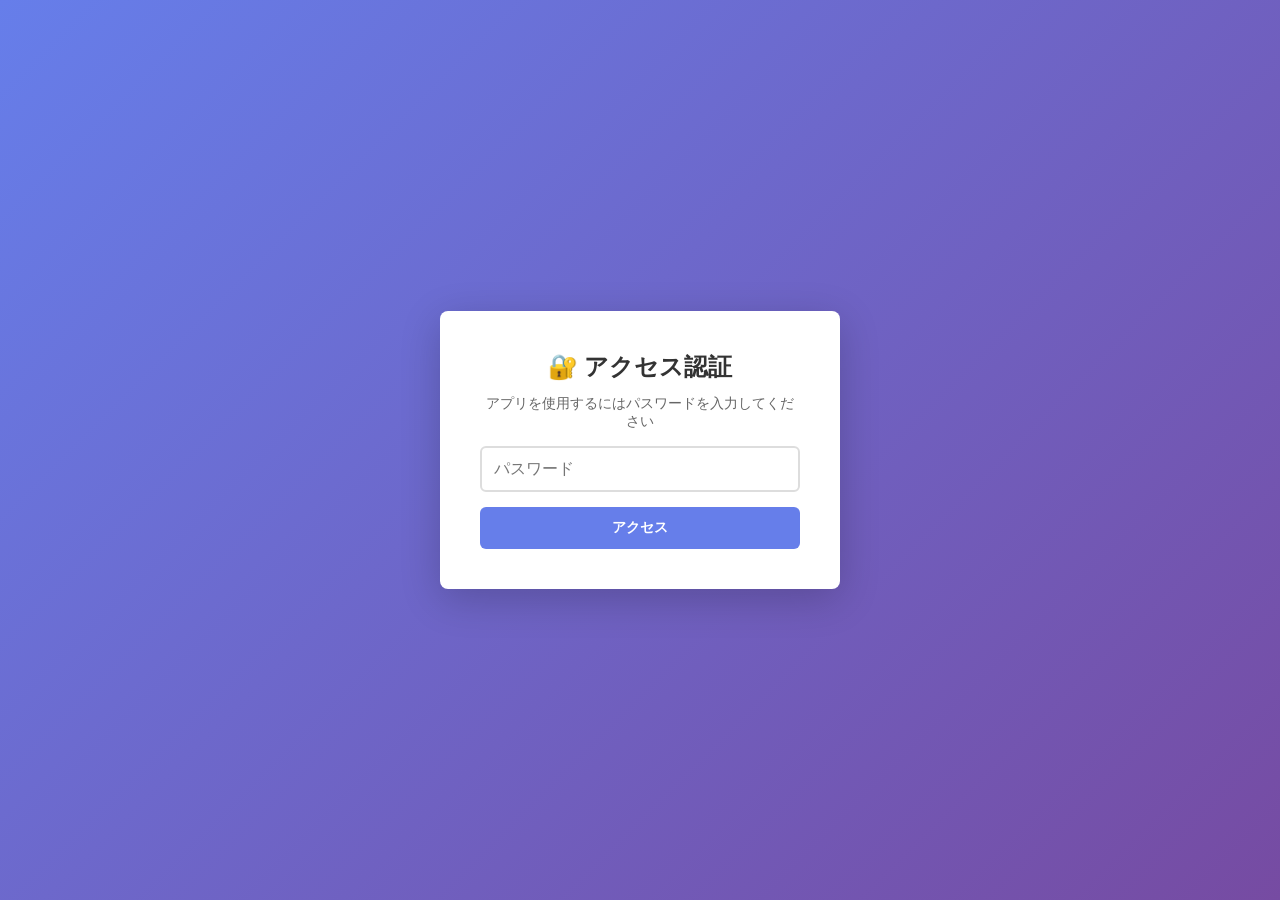
<file: index.html>
<!DOCTYPE html>
<html lang="ja">
<head>
    <meta charset="UTF-8">
    <meta name="viewport" content="width=device-width, initial-scale=1.0, viewport-fit=cover">
    <title>漢字検索</title>
    <link rel="stylesheet" href="styles.css">
</head>
<body>
    <!-- パスワード認証画面 (デフォルトで非表示) -->
    <div class="password-screen hidden" id="passwordScreen">
        <div class="password-box">
            <h1>🔐 アクセス認証</h1>
            <p>アプリを使用するにはパスワードを入力してください</p>
            <div class="password-input-group">
                <input type="password" id="passwordInput" placeholder="パスワード" autofocus>
            </div>
            <button class="password-button" onclick="authManager.checkPassword()">アクセス</button>
            <div class="password-error" id="passwordError"></div>
        </div>
    </div>

    <!-- メイン画面 (デフォルトで表示) -->
    <div class="main-screen" id="mainScreen">
        <div class="container">
            <!-- ヘッダー -->
            <div class="header">
                <h1>🔍 漢字検索</h1>
                <p>漢字または読み仮名で番号を検索</p>
                <div class="header-buttons">
                    <a href="data_input_tool.html" class="header-btn">📝 データ編集</a>
                    <button class="header-btn" onclick="authManager.logout()" style="background: rgba(255, 255, 255, 0.2); cursor: pointer;">🚪 ログアウト</button>
                </div>
            </div>

            <!-- コンテンツエリア -->
            <div class="content">
                <!-- ファイルセクション -->
                <div class="file-section">
                    <div class="file-input-wrapper">
                        <label class="file-input-label" for="csvFile">
                            📁 CSVファイルを選択
                        </label>
                        <input type="file" id="csvFile" accept=".csv">
                    </div>
                    <div class="file-status" id="fileStatus"></div>
                    <div class="file-list" id="fileList"></div>
                    <div class="button-row">
                        <button class="btn-primary" onclick="document.getElementById('csvFile').click()">+ 追加</button>
                        <button class="btn-secondary" onclick="app.clearAllFiles()">全削除</button>
                    </div>
                </div>

                <!-- 検索セクション -->
                <div class="search-section">
                    <label for="searchInput">検索</label>
                    <div class="search-input-wrapper">
                        <input
                            type="text"
                            id="searchInput"
                            placeholder="漢字または読み仮名"
                            disabled
                        >
                        <button class="search-clear-btn" onclick="app.clearSearch()">✕</button>
                    </div>
                </div>

                <!-- 検索結果セクション -->
                <div class="results-section" id="resultsSection" tabindex="-1">
                    <div class="empty-state">ファイルを選択してください</div>
                </div>

                <!-- 統計情報 -->
                <div class="stats" id="stats"></div>
            </div>
        </div>
    </div>

    <!-- 認証スクリプト -->
    <script src="auth.js"></script>
    <!-- メインアプリケーション -->
    <script src="app.js"></script>
    <!-- 認証マネージャー初期化 -->
    <script>
        // パスワードのハッシュ（ビルド時に環境変数から埋め込まれます）
        const PASSWORD_HASH = "___PASSWORD_HASH_PLACEHOLDER___";

        // 認証マネージャーを初期化
        const authManager = new AuthManager(PASSWORD_HASH);
    </script>
</body>
</html>
</file>
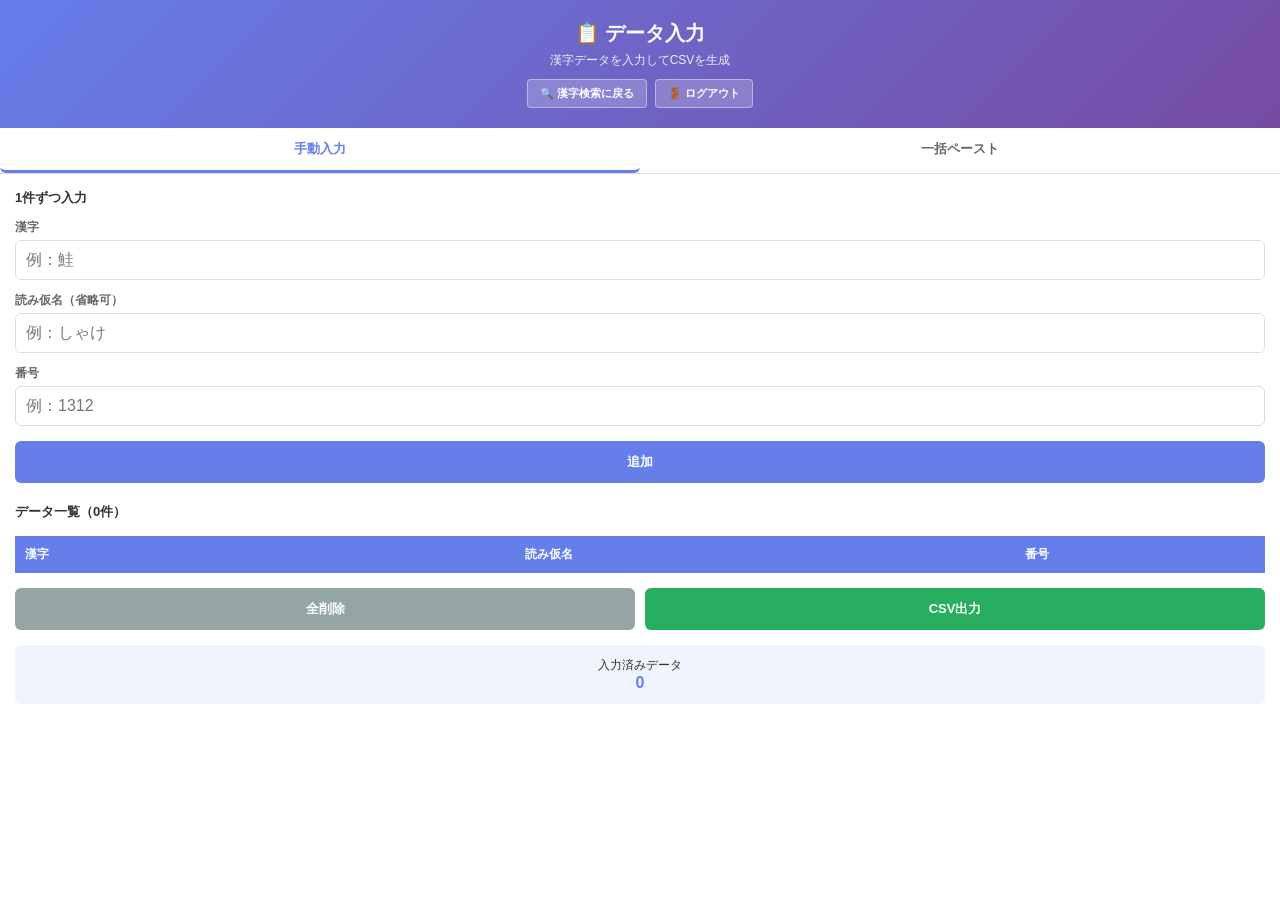
<file: data_input_tool.html>
<!DOCTYPE html>
<html lang="ja">
<head>
    <meta charset="UTF-8">
    <meta name="viewport" content="width=device-width, initial-scale=1.0, viewport-fit=cover">
    <title>データ入力</title>
    <style>
        * {
            margin: 0;
            padding: 0;
            box-sizing: border-box;
            -webkit-tap-highlight-color: transparent;
        }
        
        html, body {
            width: 100%;
            height: 100%;
        }
        
        body {
            font-family: -apple-system, BlinkMacSystemFont, 'Segoe UI', 'Hiragino Sans', sans-serif;
            background: white;
            padding: env(safe-area-inset-bottom) 0 0 0;
        }
        
        .container {
            display: flex;
            flex-direction: column;
            min-height: 100vh;
            max-width: 100%;
        }
        
        .header {
            background: linear-gradient(135deg, #667eea 0%, #764ba2 100%);
            color: white;
            padding: 20px;
            padding-top: max(20px, env(safe-area-inset-top));
            text-align: center;
            flex-shrink: 0;
        }
        
        .header h1 {
            font-size: 20px;
            margin-bottom: 5px;
            font-weight: 600;
        }
        
        .header p {
            opacity: 0.9;
            font-size: 12px;
        }

        .header-buttons {
            margin-top: 10px;
            display: flex;
            gap: 8px;
            justify-content: center;
        }

        .header-btn {
            background: rgba(255, 255, 255, 0.2);
            color: white;
            border: 1px solid rgba(255, 255, 255, 0.4);
            padding: 6px 12px;
            border-radius: 4px;
            font-size: 11px;
            font-weight: 600;
            cursor: pointer;
            text-decoration: none;
            display: inline-block;
        }

        .header-btn:active {
            background: rgba(255, 255, 255, 0.3);
        }
        
        .tabs {
            display: flex;
            background: white;
            border-bottom: 1px solid #ddd;
            flex-shrink: 0;
        }
        
        .tab-btn {
            flex: 1;
            padding: 12px;
            border: none;
            background: white;
            font-size: 13px;
            font-weight: 600;
            cursor: pointer;
            color: #666;
            border-bottom: 3px solid transparent;
        }
        
        .tab-btn.active {
            color: #667eea;
            border-bottom-color: #667eea;
        }
        
        .content {
            flex: 1;
            overflow-y: auto;
            -webkit-overflow-scrolling: touch;
            padding: 15px;
        }
        
        .tab-content {
            display: none;
        }
        
        .tab-content.active {
            display: block;
        }
        
        .section-title {
            font-size: 13px;
            font-weight: 600;
            color: #333;
            margin-bottom: 12px;
            margin-top: 15px;
        }
        
        .section-title:first-child {
            margin-top: 0;
        }
        
        .input-group {
            margin-bottom: 12px;
        }
        
        .input-label {
            display: block;
            font-size: 12px;
            color: #666;
            margin-bottom: 4px;
            font-weight: 600;
        }
        
        input[type="text"],
        textarea {
            width: 100%;
            padding: 10px;
            border: 1px solid #ddd;
            border-radius: 6px;
            font-size: 16px;
            font-family: inherit;
            -webkit-appearance: none;
            appearance: none;
        }
        
        input[type="text"]:focus,
        textarea:focus {
            outline: none;
            border-color: #667eea;
            box-shadow: 0 0 0 3px rgba(102, 126, 234, 0.1);
        }
        
        textarea {
            min-height: 100px;
            font-family: 'Courier New', monospace;
            resize: vertical;
            margin-bottom: 10px;
        }
        
        .format-hint {
            background: #f0f4ff;
            padding: 10px;
            border-radius: 4px;
            font-size: 11px;
            color: #666;
            margin-bottom: 12px;
            line-height: 1.4;
        }
        
        .button-group {
            display: grid;
            grid-template-columns: 1fr 1fr;
            gap: 10px;
            margin-top: 15px;
        }
        
        .button-group.full {
            grid-template-columns: 1fr;
        }
        
        button {
            padding: 12px;
            border: none;
            border-radius: 6px;
            font-size: 13px;
            font-weight: 600;
            cursor: pointer;
            -webkit-appearance: none;
            appearance: none;
        }
        
        .btn-primary {
            background: #667eea;
            color: white;
        }
        
        .btn-primary:active {
            background: #5568d3;
        }
        
        .btn-success {
            background: #27ae60;
            color: white;
        }
        
        .btn-success:active {
            background: #229954;
        }
        
        .btn-danger {
            background: #95a5a6;
            color: white;
        }
        
        .btn-danger:active {
            background: #7f8c8d;
        }
        
        .table-container {
            margin-top: 15px;
            overflow-x: auto;
            -webkit-overflow-scrolling: touch;
        }
        
        table {
            width: 100%;
            border-collapse: collapse;
            font-size: 12px;
        }
        
        table thead {
            background: #667eea;
            color: white;
            position: sticky;
            top: 0;
        }
        
        table th {
            padding: 10px;
            text-align: left;
            font-weight: 600;
        }
        
        table td {
            padding: 8px 10px;
            border-bottom: 1px solid #eee;
        }
        
        table tbody tr:active {
            background: #f5f5f5;
        }
        
        .btn-delete-small {
            background: #e74c3c;
            color: white;
            padding: 6px 8px;
            font-size: 11px;
            border-radius: 4px;
        }
        
        .btn-delete-small:active {
            background: #c0392b;
        }
        
        .message {
            padding: 10px;
            margin-bottom: 10px;
            border-radius: 4px;
            font-size: 12px;
            text-align: center;
        }
        
        .message.success {
            background: #d4edda;
            color: #155724;
        }
        
        .message.error {
            background: #f8d7da;
            color: #721c24;
        }
        
        .stats {
            background: #f0f4ff;
            padding: 12px;
            border-radius: 6px;
            margin-top: 15px;
            font-size: 12px;
            color: #333;
            text-align: center;
        }
        
        .stats-value {
            font-weight: 600;
            color: #667eea;
            font-size: 16px;
        }
    </style>
</head>
<body>
    <div class="container">
        <div class="header">
            <h1>📋 データ入力</h1>
            <p>漢字データを入力してCSVを生成</p>
            <div class="header-buttons">
                <a href="index.html" class="header-btn">🔍 漢字検索に戻る</a>
                <button class="header-btn" onclick="logout()" style="background: rgba(255, 255, 255, 0.2); cursor: pointer;">🚪 ログアウト</button>
            </div>
        </div>
        
        <div class="tabs">
            <button class="tab-btn active" onclick="switchTab(0)">手動入力</button>
            <button class="tab-btn" onclick="switchTab(1)">一括ペースト</button>
        </div>
        
        <div class="content">
            <!-- 手動入力 -->
            <div class="tab-content active">
                <div class="section-title">1件ずつ入力</div>
                <div class="input-group">
                    <label class="input-label">漢字</label>
                    <input type="text" id="newKanji" placeholder="例：鮭" maxlength="10">
                </div>
                <div class="input-group">
                    <label class="input-label">読み仮名（省略可）</label>
                    <input type="text" id="newYomi" placeholder="例：しゃけ" maxlength="20">
                </div>
                <div class="input-group">
                    <label class="input-label">番号</label>
                    <input type="text" id="newNumber" placeholder="例：1312" maxlength="10">
                </div>
                <div class="button-group full">
                    <button class="btn-primary" onclick="addRow()">追加</button>
                </div>
            </div>
            
            <!-- 一括ペースト -->
            <div class="tab-content">
                <div class="section-title">形式選択</div>
                <div class="format-hint">
                    📝 以下の形式でペーストしてください：<br/>
                    <code style="display: block; margin-top: 6px; padding: 6px; background: white; border-radius: 4px; border: 1px solid #ddd; font-size: 10px;">
鮭,しゃけ,1312<br/>
実,み,310<br/>
根,ね,610
                    </code>
                    <br/>または（読み仮名なし）<br/>
                    <code style="display: block; margin-top: 6px; padding: 6px; background: white; border-radius: 4px; border: 1px solid #ddd; font-size: 10px;">
凍,129<br/>
船,989
                    </code>
                </div>
                <textarea id="pasteArea" placeholder="漢字,読み仮名,番号&#10;..."></textarea>
                <div class="button-group full">
                    <button class="btn-success" onclick="importFromPaste()">インポート</button>
                </div>
                <div id="pasteMessage"></div>
            </div>
            
            <!-- 共通セクション -->
            <div class="section-title" style="margin-top: 20px;">データ一覧（<span id="dataCount">0</span>件）</div>
            
            <div class="table-container">
                <table>
                    <thead>
                        <tr>
                            <th style="width: 40%;">漢字</th>
                            <th style="width: 40%;">読み仮名</th>
                            <th style="width: 20%;">番号</th>
                        </tr>
                    </thead>
                    <tbody id="dataTable">
                    </tbody>
                </table>
            </div>
            
            <div class="button-group">
                <button class="btn-danger" onclick="clearAll()">全削除</button>
                <button class="btn-success" onclick="downloadCSV()">CSV出力</button>
            </div>
            
            <div class="stats">
                <div>入力済みデータ</div>
                <div class="stats-value" id="statsValue">0</div>
            </div>
        </div>
    </div>
    
    <script>
        /**
         * ログアウト処理
         */
        function logout() {
            sessionStorage.removeItem('kanji_search_authenticated');
            window.location.href = 'index.html';
        }

        let data = [];

        function switchTab(index) {
            document.querySelectorAll('.tab-btn').forEach((btn, i) => {
                btn.classList.toggle('active', i === index);
            });
            document.querySelectorAll('.tab-content').forEach((content, i) => {
                content.classList.toggle('active', i === index);
            });
        }
        
        function addRow() {
            const kanji = document.getElementById('newKanji').value.trim();
            const yomi = document.getElementById('newYomi').value.trim();
            const number = document.getElementById('newNumber').value.trim();
            
            if (!kanji || !number) {
                alert('漢字と番号は必須です');
                return;
            }
            
            data.push({ kanji, yomi, number });
            data.sort((a, b) => parseInt(a.number) - parseInt(b.number));
            
            document.getElementById('newKanji').value = '';
            document.getElementById('newYomi').value = '';
            document.getElementById('newNumber').value = '';
            document.getElementById('newKanji').focus();
            
            renderTable();
            updateStats();
        }
        
        function importFromPaste() {
            const text = document.getElementById('pasteArea').value.trim();
            const msg = document.getElementById('pasteMessage');
            
            if (!text) {
                msg.innerHTML = '<div class="message error">テキストを入力してください</div>';
                return;
            }
            
            let imported = 0, skipped = 0;
            
            text.split('\n').forEach(line => {
                const parts = line.split(',').map(p => p.trim());
                if (parts.length >= 2) {
                    const kanji = parts[0];
                    const yomi = parts.length >= 3 ? parts[1] : '';
                    const number = parts.length >= 3 ? parts[2] : parts[1];
                    
                    if (kanji && number && !isNaN(number)) {
                        if (!data.some(d => d.kanji === kanji && d.number === number)) {
                            data.push({ kanji, yomi, number });
                            imported++;
                        } else {
                            skipped++;
                        }
                    }
                }
            });
            
            if (imported > 0) {
                data.sort((a, b) => parseInt(a.number) - parseInt(b.number));
                renderTable();
                updateStats();
                msg.innerHTML = `<div class="message success">✓ ${imported}件をインポート${skipped > 0 ? `（重複${skipped}件スキップ）` : ''}</div>`;
                document.getElementById('pasteArea').value = '';
            } else {
                msg.innerHTML = '<div class="message error">✗ インポート可能なデータがありません</div>';
            }
        }
        
        function deleteRow(index) {
            data.splice(index, 1);
            renderTable();
            updateStats();
        }
        
        function renderTable() {
            const tbody = document.getElementById('dataTable');
            tbody.innerHTML = data.map((item, i) => `
                <tr>
                    <td>${item.kanji}</td>
                    <td>${item.yomi || '-'}</td>
                    <td>${item.number}</td>
                </tr>
            `).join('');
        }
        
        function updateStats() {
            document.getElementById('dataCount').textContent = data.length;
            document.getElementById('statsValue').textContent = data.length;
        }
        
        function clearAll() {
            if (confirm('すべて削除しますか？')) {
                data = [];
                renderTable();
                updateStats();
            }
        }
        
        function downloadCSV() {
            if (data.length === 0) {
                alert('データがありません');
                return;
            }
            
            let csv = '漢字,読み仮名,番号\n';
            csv += data.map(item => `${item.kanji},${item.yomi},${item.number}`).join('\n');
            
            const blob = new Blob([csv], { type: 'text/csv;charset=utf-8;' });
            const url = URL.createObjectURL(blob);
            const link = document.createElement('a');
            link.href = url;
            link.download = 'kanji_data.csv';
            link.style.display = 'none';
            document.body.appendChild(link);
            link.click();
            document.body.removeChild(link);
        }
        
        // Enterキー対応
        document.getElementById('newNumber')?.addEventListener('keypress', (e) => {
            if (e.key === 'Enter') addRow();
        });
    </script>
</body>
</html>
</file>
<file: styles.css>
/* ============================================
   CSS カスタムプロパティ（デザイントークン）
   ============================================ */
:root {
    /* Colors */
    --color-primary: #667eea;
    --color-primary-dark: #5568d3;
    --color-secondary: #764ba2;
    --color-success: #27ae60;
    --color-danger: #e74c3c;
    --color-warning: #f39c12;
    --color-text-primary: #333;
    --color-text-secondary: #666;
    --color-text-light: #999;
    --color-bg-primary: #ffffff;
    --color-bg-secondary: #f5f5f5;
    --color-border: #ddd;
    --color-border-light: #eee;

    /* Spacing */
    --spacing-xs: 4px;
    --spacing-sm: 8px;
    --spacing-md: 12px;
    --spacing-lg: 15px;
    --spacing-xl: 20px;
    --spacing-2xl: 40px;

    /* Border Radius */
    --radius-sm: 4px;
    --radius-md: 6px;
    --radius-lg: 8px;
    --radius-full: 10px;

    /* Typography */
    --font-family: -apple-system, BlinkMacSystemFont, 'Segoe UI', 'Hiragino Sans', sans-serif;
    --font-size-xs: 10px;
    --font-size-sm: 11px;
    --font-size-base: 12px;
    --font-size-md: 13px;
    --font-size-lg: 14px;
    --font-size-xl: 16px;
    --font-size-2xl: 20px;
    --font-size-3xl: 22px;
    --font-size-4xl: 24px;
    --font-size-5xl: 28px;

    --font-weight-normal: 400;
    --font-weight-semibold: 600;
    --font-weight-bold: 700;

    /* Shadows */
    --shadow-sm: 0 2px 4px rgba(0, 0, 0, 0.1);
    --shadow-md: 0 4px 6px rgba(0, 0, 0, 0.1);
    --shadow-lg: 0 10px 40px rgba(0, 0, 0, 0.2);

    /* Gradients */
    --gradient-primary: linear-gradient(135deg, #667eea 0%, #764ba2 100%);
}

/* ============================================
   リセット & グローバルスタイル
   ============================================ */
* {
    margin: 0;
    padding: 0;
    box-sizing: border-box;
    -webkit-tap-highlight-color: transparent;
}

html, body {
    width: 100%;
    height: 100%;
}

body {
    font-family: var(--font-family);
    background: var(--gradient-primary);
    min-height: 100vh;
    padding: env(safe-area-inset-bottom) 0 0 0;
    display: flex;
    flex-direction: column;
    color: var(--color-text-primary);
}

/* ============================================
   コンテナレイアウト
   ============================================ */
.container {
    display: flex;
    flex-direction: column;
    height: 100vh;
    max-width: 100%;
}

/* ============================================
   パスワード画面
   ============================================ */
.password-screen {
    display: flex;
    justify-content: center;
    align-items: center;
    min-height: 100vh;
    background: var(--gradient-primary);
}

.password-screen.hidden {
    display: none;
}

.password-box {
    background: var(--color-bg-primary);
    padding: var(--spacing-2xl);
    border-radius: var(--radius-lg);
    box-shadow: var(--shadow-lg);
    width: 90%;
    max-width: 400px;
    text-align: center;
}

.password-box h1 {
    font-size: var(--font-size-4xl);
    color: var(--color-text-primary);
    margin-bottom: var(--spacing-md);
    font-weight: var(--font-weight-semibold);
}

.password-box p {
    color: var(--color-text-secondary);
    font-size: var(--font-size-lg);
    margin-bottom: var(--spacing-lg);
}

.password-input-group {
    margin-bottom: var(--spacing-lg);
}

.password-input-group input {
    width: 100%;
    padding: var(--spacing-md);
    border: 2px solid var(--color-border);
    border-radius: var(--radius-md);
    font-size: var(--font-size-xl);
    font-family: inherit;
    -webkit-appearance: none;
    transition: border-color 0.3s ease;
}

.password-input-group input:focus {
    outline: none;
    border-color: var(--color-primary);
}

.password-button {
    width: 100%;
    padding: var(--spacing-md);
    background: var(--color-primary);
    color: var(--color-bg-primary);
    border: none;
    border-radius: var(--radius-md);
    font-size: var(--font-size-lg);
    font-weight: var(--font-weight-semibold);
    cursor: pointer;
    transition: background-color 0.3s ease;
}

.password-button:active {
    background: var(--color-primary-dark);
}

.password-error {
    color: var(--color-danger);
    font-size: var(--font-size-sm);
    margin-top: var(--spacing-md);
    display: none;
}

.password-error.show {
    display: block;
}

/* ============================================
   メイン画面
   ============================================ */
.main-screen {
    display: flex;
    flex-direction: column;
    height: 100vh;
}

.main-screen.hidden {
    display: none;
}

/* ============================================
   ヘッダー
   ============================================ */
.header {
    background: var(--gradient-primary);
    color: var(--color-bg-primary);
    padding: var(--spacing-lg);
    padding-top: max(var(--spacing-lg), env(safe-area-inset-top));
    text-align: center;
    flex-shrink: 0;
}

.header h1 {
    font-size: var(--font-size-3xl);
    margin-bottom: var(--spacing-xs);
    font-weight: var(--font-weight-semibold);
}

.header p {
    opacity: 0.9;
    font-size: var(--font-size-sm);
}

.header-buttons {
    margin-top: var(--spacing-md);
    display: flex;
    gap: var(--spacing-sm);
    justify-content: center;
}

.header-btn {
    background: rgba(255, 255, 255, 0.2);
    color: var(--color-bg-primary);
    border: 1px solid rgba(255, 255, 255, 0.4);
    padding: var(--spacing-xs) var(--spacing-md);
    border-radius: var(--radius-sm);
    font-size: var(--font-size-xs);
    font-weight: var(--font-weight-semibold);
    cursor: pointer;
    text-decoration: none;
    display: inline-block;
    transition: background-color 0.3s ease;
}

.header-btn:active {
    background: rgba(255, 255, 255, 0.3);
}

/* ============================================
   コンテンツエリア
   ============================================ */
.content {
    flex: 1;
    display: grid;
    grid-template-columns: 1fr;
    grid-template-rows: 1fr auto auto auto;
    gap: var(--spacing-lg);
    padding: var(--spacing-lg);
    overflow: hidden;
    background: var(--color-bg-primary);
}

/* モバイル（全幅）：結果を上部に表示 */
.results-section {
    grid-column: 1;
    grid-row: 1;
}

.file-section {
    grid-column: 1;
    grid-row: 2;
}

.search-section {
    grid-column: 1;
    grid-row: 3;
}

.stats {
    grid-column: 1;
    grid-row: 4;
}

@media (min-width: 768px) {
    .content {
        grid-template-columns: 280px 1fr;
        grid-template-rows: 1fr auto auto;
        background: white;
    }

    .file-section {
        grid-row: 1 / 4;
        grid-column: 1;
    }

    .results-section {
        grid-row: 1;
        grid-column: 2;
    }

    .search-section {
        grid-row: 2;
        grid-column: 2;
    }

    .stats {
        grid-row: 3;
        grid-column: 2;
    }
}

/* ============================================
   ファイルセクション
   ============================================ */
.file-section {
    padding: var(--spacing-lg);
    background: var(--color-bg-secondary);
    border-radius: var(--radius-lg);
    flex-shrink: 0;
}

@media (min-width: 768px) {
    .file-section {
        height: fit-content;
        max-height: 100%;
        overflow-y: auto;
    }
}

.file-input-wrapper {
    position: relative;
    margin-bottom: var(--spacing-md);
}

.file-input-label {
    display: block;
    padding: var(--spacing-md) var(--spacing-lg);
    background: var(--color-bg-primary);
    border: 2px dashed var(--color-border);
    border-radius: var(--radius-md);
    text-align: center;
    font-size: var(--font-size-md);
    font-weight: var(--font-weight-semibold);
    color: var(--color-text-secondary);
    cursor: pointer;
    transition: all 0.3s ease;
    user-select: none;
}

.file-input-label:active {
    background: #f9f9f9;
}

.file-input-label:hover {
    border-color: var(--color-primary);
    background: #fafafa;
}

.file-input-label.drag-over {
    background: #f0f8ff;
    border-color: var(--color-primary);
    border-style: solid;
}

input[type="file"] {
    display: none;
}

.file-status {
    font-size: var(--font-size-sm);
    color: var(--color-text-secondary);
    margin-top: var(--spacing-sm);
}

.file-status.success {
    color: var(--color-success);
    font-weight: var(--font-weight-semibold);
}

.file-list {
    margin-top: var(--spacing-md);
    font-size: var(--font-size-sm);
    max-height: 80px;
    overflow-y: auto;
}

.file-item {
    background: var(--color-bg-primary);
    padding: var(--spacing-sm) var(--spacing-md);
    margin-bottom: var(--spacing-xs);
    border-radius: var(--radius-sm);
    display: flex;
    justify-content: space-between;
    align-items: center;
    gap: var(--spacing-sm);
}

.file-item-name {
    flex: 1;
    white-space: nowrap;
    overflow: hidden;
    text-overflow: ellipsis;
}

.file-item-count {
    background: var(--color-primary);
    color: var(--color-bg-primary);
    padding: var(--spacing-xs) var(--spacing-sm);
    border-radius: var(--radius-full);
    font-size: var(--font-size-xs);
    font-weight: var(--font-weight-semibold);
    white-space: nowrap;
}

.file-item-remove {
    background: var(--color-danger);
    color: var(--color-bg-primary);
    border: none;
    padding: var(--spacing-xs) var(--spacing-sm);
    border-radius: var(--radius-sm);
    font-size: var(--font-size-xs);
    cursor: pointer;
    transition: background-color 0.3s ease;
}

.file-item-remove:active {
    opacity: 0.8;
}

.button-row {
    display: flex;
    gap: var(--spacing-sm);
    margin-top: var(--spacing-md);
}

.btn-primary, .btn-secondary {
    flex: 1;
    padding: var(--spacing-md);
    border: none;
    border-radius: var(--radius-md);
    font-size: var(--font-size-base);
    font-weight: var(--font-weight-semibold);
    cursor: pointer;
    transition: background-color 0.3s ease;
}

.btn-primary {
    background: var(--color-primary);
    color: var(--color-bg-primary);
}

.btn-primary:active {
    background: var(--color-primary-dark);
}

.btn-secondary {
    background: #95a5a6;
    color: var(--color-bg-primary);
}

.btn-secondary:active {
    opacity: 0.8;
}

/* ============================================
   検索セクション
   ============================================ */

.search-section label {
    display: block;
    margin-bottom: var(--spacing-sm);
    color: var(--color-text-secondary);
    font-weight: var(--font-weight-semibold);
    font-size: var(--font-size-md);
}

.search-input-wrapper {
    position: relative;
}

input[type="text"] {
    width: 100%;
    padding: var(--spacing-md);
    border: 2px solid var(--color-border);
    border-radius: var(--radius-md);
    font-size: var(--font-size-xl);
    font-family: inherit;
    -webkit-appearance: none;
    transition: border-color 0.3s ease;
}

input[type="text"]:focus {
    outline: none;
    border-color: var(--color-primary);
}

input[type="text"]:disabled {
    background: var(--color-bg-secondary);
    color: var(--color-text-light);
    cursor: not-allowed;
}

.search-clear-btn {
    position: absolute;
    right: var(--spacing-md);
    top: 50%;
    transform: translateY(-50%);
    background: none;
    border: none;
    color: var(--color-text-light);
    font-size: var(--font-size-lg);
    cursor: pointer;
    padding: var(--spacing-xs);
    display: none;
}

input[type="text"]:not(:placeholder-shown) ~ .search-clear-btn {
    display: block;
}

/* ============================================
   検索結果セクション
   ============================================ */
.results-section {
    overflow-y: auto;
    padding: var(--spacing-lg);
    -webkit-overflow-scrolling: touch;
    display: flex;
    flex-direction: column;
    gap: var(--spacing-md);
}

@media (min-width: 768px) {
    .results-section {
        display: grid;
        grid-template-columns: repeat(auto-fill, minmax(240px, 1fr));
        gap: var(--spacing-lg);
        padding: 0;
        background: transparent;
    }
}

.result-item {
    background: #f9f9f9;
    padding: var(--spacing-lg);
    margin-bottom: 0;
    border-radius: var(--radius-lg);
    border: 2px solid var(--color-primary);
    animation: slideIn 0.3s ease-out;
}

@media (max-width: 767px) {
    .result-item {
        margin-bottom: var(--spacing-md);
    }
}

@keyframes slideIn {
    from {
        opacity: 0;
        transform: translateY(10px);
    }
    to {
        opacity: 1;
        transform: translateY(0);
    }
}

.result-number {
    font-size: var(--font-size-5xl);
    font-weight: var(--font-weight-bold);
    color: var(--color-primary);
    margin-bottom: var(--spacing-md);
    text-align: center;
}

.result-info {
    text-align: center;
}

.result-kanji {
    font-size: var(--font-size-2xl);
    font-weight: var(--font-weight-bold);
    color: var(--color-text-primary);
    margin-bottom: var(--spacing-xs);
}

.result-yomi {
    font-size: var(--font-size-md);
    color: var(--color-text-secondary);
    margin-bottom: var(--spacing-xs);
}

.result-source {
    font-size: var(--font-size-xs);
    color: var(--color-text-light);
    margin-top: var(--spacing-md);
}

.no-results, .empty-state {
    color: var(--color-text-light);
    text-align: center;
    padding: var(--spacing-xl) var(--spacing-lg);
    font-size: var(--font-size-lg);
    grid-row: 1;
    grid-column: 1;
}

.empty-state {
    padding: 60px var(--spacing-lg);
}

@media (min-width: 768px) {
    .empty-state,
    .no-results {
        grid-column: 2;
        grid-row: 1;
    }
}

/* ============================================
   統計情報
   ============================================ */
.stats {
    font-size: var(--font-size-base);
    color: var(--color-text-light);
    text-align: center;
    padding: var(--spacing-lg);
    background: var(--color-bg-secondary);
    border-radius: var(--radius-lg);
    flex-shrink: 0;
}

.stats.with-pagination {
    display: flex;
    justify-content: space-between;
    align-items: center;
}

/* ============================================
   ページネーション
   ============================================ */
.pagination {
    display: flex;
    gap: var(--spacing-sm);
    justify-content: center;
    align-items: center;
    padding: var(--spacing-md);
    border-top: 1px solid var(--color-border-light);
    flex-shrink: 0;
}

.pagination-btn {
    padding: var(--spacing-xs) var(--spacing-md);
    background: var(--color-bg-secondary);
    border: 1px solid var(--color-border);
    border-radius: var(--radius-sm);
    font-size: var(--font-size-sm);
    cursor: pointer;
    transition: background-color 0.3s ease;
}

.pagination-btn:disabled {
    opacity: 0.5;
    cursor: not-allowed;
}

.pagination-btn:active:not(:disabled) {
    background: var(--color-primary);
    color: var(--color-bg-primary);
}

.pagination-info {
    font-size: var(--font-size-sm);
    color: var(--color-text-secondary);
}

/* ============================================
   レスポンシブ対応 - タブレット (768px以上)
   ============================================ */
@media (min-width: 768px) {
    .container {
        max-width: none;
    }

    .header h1 {
        font-size: var(--font-size-4xl);
    }

    .result-item {
        padding: var(--spacing-lg);
        margin-bottom: 0;
    }

    .result-number {
        font-size: 32px;
    }

    .empty-state,
    .no-results {
        font-size: var(--font-size-lg);
    }
}

/* ============================================
   レスポンシブ対応 - デスクトップ
   ============================================ */
@media (min-width: 1024px) {
    .content {
        grid-template-columns: 300px 1fr;
        gap: var(--spacing-xl);
        padding: var(--spacing-xl);
    }

    .file-section {
        padding: var(--spacing-xl);
    }

    .search-section {
        padding: var(--spacing-xl);
    }

    .results-section {
        grid-template-columns: repeat(auto-fill, minmax(280px, 1fr));
        gap: var(--spacing-xl);
    }

    .result-item {
        padding: var(--spacing-xl);
    }

    .result-number {
        font-size: 36px;
    }
}

/* ============================================
   レスポンシブ対応 - 大型デスクトップ
   ============================================ */
@media (min-width: 1400px) {
    .container {
        max-width: 1600px;
        margin: 0 auto;
    }

    .content {
        grid-template-columns: 320px 1fr;
        gap: var(--spacing-xl);
        padding: var(--spacing-xl);
    }

    .results-section {
        grid-template-columns: repeat(auto-fill, minmax(300px, 1fr));
        gap: var(--spacing-xl);
    }

    .header {
        padding: var(--spacing-xl) var(--spacing-2xl);
        padding-top: max(var(--spacing-xl), env(safe-area-inset-top));
    }

    .result-number {
        font-size: 40px;
    }
}
</file>
